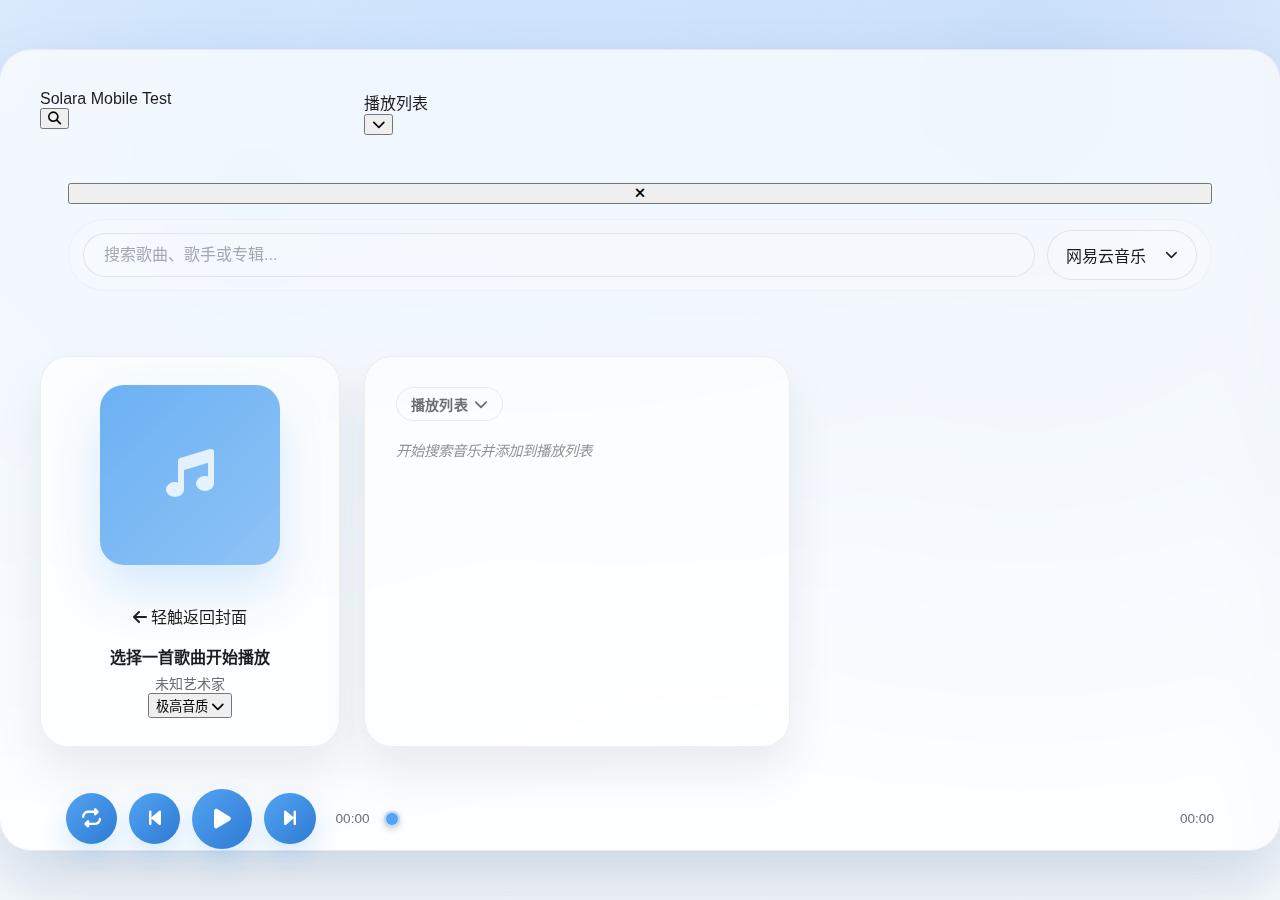
<file: test-mobile.html>
<!DOCTYPE html>
<html lang="zh-CN">
<head>
    <meta charset="UTF-8">
    <meta name="viewport" content="width=device-width, initial-scale=1.0, maximum-scale=1.0, user-scalable=no">
    <title>Solara Mobile Test</title>
    <link rel="stylesheet" href="https://cdnjs.cloudflare.com/ajax/libs/font-awesome/6.5.2/css/all.min.css">
    <link rel="stylesheet" href="css/style.css">
    <script>
        (function () {
            // Force mobile view for testing
            window.__SOLARA_IS_MOBILE = true;
            document.documentElement.classList.add("mobile-view");
            const mobileLink = document.createElement("link");
            mobileLink.rel = "stylesheet";
            mobileLink.href = "css/mobile.css";
            mobileLink.id = "mobileStylesheet";
            document.head.appendChild(mobileLink);
            
            // Set viewport for mobile
            const viewport = document.querySelector('meta[name="viewport"]');
            if (viewport) {
                viewport.setAttribute('content', 'width=device-width, initial-scale=1.0, maximum-scale=1.0, user-scalable=no, viewport-fit=cover');
            }
            
            // Set initial mobile viewport height
            document.documentElement.style.setProperty('--mobile-vh', window.innerHeight + 'px');
        })();
    </script>
</head>
<body>
    <div class="background-stage" id="backgroundStage" aria-hidden="true">
        <div class="background-stage__layer background-stage__layer--base" id="backgroundBaseLayer"></div>
        <div class="background-stage__layer background-stage__layer--transition" id="backgroundTransitionLayer"></div>
    </div>
    <div class="container" id="mainContainer">
        <div class="mobile-toolbar" id="mobileToolbar" role="toolbar">
            <div class="mobile-toolbar__title" id="mobileToolbarTitle">Solara Mobile Test</div>
            <div class="mobile-toolbar__actions">
                <button class="mobile-toolbar__button" id="mobileSearchToggle" type="button" aria-label="打开搜索">
                    <i class="fas fa-search" aria-hidden="true"></i>
                </button>
            </div>
        </div>

        <div class="search-area" id="searchArea">
            <button type="button" class="mobile-close-btn" id="mobileSearchClose" aria-label="关闭搜索">
                <i class="fas fa-times" aria-hidden="true"></i>
            </button>
            <div class="search-container">
                <input type="text" id="searchInput" class="search-input" placeholder="搜索歌曲、歌手或专辑...">
                <div class="source-select-wrapper" id="sourceSelectWrapper">
                    <button id="sourceSelectButton" class="source-select-btn" type="button" aria-haspopup="listbox" aria-expanded="false">
                        <span id="sourceSelectLabel">网易云音乐</span>
                        <i class="fas fa-chevron-down caret-icon" aria-hidden="true"></i>
                    </button>
                    <div id="sourceMenu" class="source-menu" role="listbox" aria-labelledby="sourceSelectButton"></div>
                </div>
                <button id="searchBtn" class="search-btn">
                    <i class="fas fa-search"></i>
                    <span>搜索</span>
                </button>
            </div>
            <div id="searchResults" class="search-results"></div>
        </div>

        <div class="main-content">
            <div class="cover-area">
                <div class="mobile-turntable" id="mobileTurntable">
                    <div class="mobile-turntable__platter">
                        <div class="album-cover" id="albumCover">
                            <div class="placeholder">
                                <i class="fas fa-music"></i>
                            </div>
                        </div>
                    </div>
                </div>
                <div class="mobile-inline-lyrics" id="mobileInlineLyrics" aria-hidden="true">
                    <div class="mobile-inline-lyrics__hint">
                        <i class="fas fa-arrow-left"></i>
                        轻触返回封面
                    </div>
                    <div class="mobile-inline-lyrics__scroll" id="mobileInlineLyricsScroll">
                        <div class="mobile-inline-lyrics__content" id="mobileInlineLyricsContent"></div>
                    </div>
                </div>
                <div class="current-song-info">
                    <div class="current-song-title" id="currentSongTitle">选择一首歌曲开始播放</div>
                    <div class="current-song-artist" id="currentSongArtist">未知艺术家</div>
                    <button class="mobile-quality-chip" id="mobileQualityToggle" type="button" aria-haspopup="menu" aria-expanded="false">
                        <span id="mobileQualityLabel">极高音质</span>
                        <i class="fas fa-chevron-down" aria-hidden="true"></i>
                    </button>
                </div>
            </div>

            <div class="controls">
                <div class="transport-controls">
                    <button class="play-mode-btn transport-button transport-button--mode" id="playModeBtn" type="button" title="播放模式">
                        <i class="fas fa-repeat"></i>
                    </button>
                    <button class="transport-button transport-button--prev" type="button" title="上一曲"><i class="fas fa-backward-step"></i></button>
                    <button class="transport-button transport-button--play" id="playPauseBtn" type="button" title="播放 / 暂停"><i class="fas fa-play"></i></button>
                    <button class="transport-button transport-button--next" type="button" title="下一曲"><i class="fas fa-forward-step"></i></button>
                    <button class="transport-button transport-button--queue" id="mobileQueueToggle" type="button" title="打开播放列表" aria-label="打开播放列表"><i class="fas fa-bars"></i></button>
                </div>
                <div class="progress-container">
                    <span id="currentTimeDisplay">00:00</span>
                    <input type="range" id="progressBar" min="0" max="0" step="0.1" value="0">
                    <span id="durationDisplay">00:00</span>
                </div>
            </div>
        </div>

        <div class="mobile-panel" id="mobilePanel">
            <div class="mobile-panel-header" id="mobilePanelHeader">
                <div class="mobile-panel-handle" aria-hidden="true"></div>
                <div class="mobile-panel-title" id="mobilePanelTitle">播放列表</div>
                <div class="mobile-panel-actions">
                    <button id="mobilePanelClose" class="mobile-close-btn mobile-panel-action-btn" type="button" aria-label="收起播放面板">
                        <i class="fas fa-chevron-down" aria-hidden="true"></i>
                    </button>
                </div>
            </div>

            <div class="playlist active empty" id="playlist">
                <div class="playlist-header">
                    <div class="playlist-selector">
                        <button
                            id="playlistSelectorButton"
                            class="playlist-selector__button"
                            type="button"
                            aria-haspopup="listbox"
                            aria-expanded="false"
                            title="切换歌单"
                        >
                            <span id="playlistSelectorLabel">播放列表</span>
                            <i class="fas fa-chevron-down" aria-hidden="true"></i>
                        </button>
                        <div
                            id="playlistMenu"
                            class="playlist-selector__menu"
                            role="listbox"
                            aria-labelledby="playlistSelectorButton"
                        ></div>
                    </div>
                </div>
                <div class="playlist-empty-hint">开始搜索音乐并添加到播放列表</div>
                <div class="playlist-scroll">
                    <div class="playlist-items" id="playlistItems"></div>
                </div>
            </div>
        </div>
    </div>

    <div class="mobile-overlay-scrim" id="mobileOverlayScrim"></div>

    <div id="notification" class="notification"></div>

    <script src="https://code.jquery.com/jquery-3.6.0.min.js"></script>
    <script src="js/mobile.js"></script>
    <script>
        // Test mobile functionality
        document.addEventListener('DOMContentLoaded', function() {
            // Initialize mobile UI
            if (typeof initializeMobileUI === 'function') {
                initializeMobileUI();
            }
            
            // Test toggle functions
            const mobileSearchToggle = document.getElementById('mobileSearchToggle');
            const mobileQueueToggle = document.getElementById('mobileQueueToggle');
            const mobilePanelClose = document.getElementById('mobilePanelClose');
            const mobileSearchClose = document.getElementById('mobileSearchClose');
            
            if (mobileSearchToggle) {
                mobileSearchToggle.addEventListener('click', () => {
                    if (typeof toggleMobileSearch === 'function') {
                        toggleMobileSearch();
                    }
                });
            }
            
            if (mobileQueueToggle) {
                mobileQueueToggle.addEventListener('click', () => {
                    if (typeof toggleMobilePanel === 'function') {
                        toggleMobilePanel('playlist');
                    }
                });
            }
            
            if (mobilePanelClose) {
                mobilePanelClose.addEventListener('click', () => {
                    if (typeof closeMobilePanel === 'function') {
                        closeMobilePanel();
                    }
                });
            }
            
            if (mobileSearchClose) {
                mobileSearchClose.addEventListener('click', () => {
                    if (typeof closeMobileSearch === 'function') {
                        closeMobileSearch();
                    }
                });
            }
            
            // Test notification
            setTimeout(() => {
                const notification = document.getElementById('notification');
                if (notification) {
                    notification.textContent = '移动端测试页面已加载';
                    notification.classList.add('show');
                    setTimeout(() => {
                        notification.classList.remove('show');
                    }, 3000);
                }
            }, 1000);
        });
    </script>
</body>
</html>
</file>
<file: css/style.css>
:root {
    --font-main: 'SF Pro Display', 'SF Pro Text', 'PingFang SC', 'Helvetica Neue', 'Noto Sans SC', 'Segoe UI', sans-serif;
    --primary-rgb: 83, 163, 241;
    --bg-gradient: radial-gradient(circle at 20% 20%, rgba(83, 163, 241, 0.28), transparent 55%),
        radial-gradient(circle at 80% 10%, rgba(37, 126, 229, 0.22), transparent 55%),
        linear-gradient(180deg, #f2f7ff 0%, #edf5ff 55%, #f6fbff 100%);
    --bg-gradient-next: var(--bg-gradient);
    --container-bg: rgba(255, 255, 255, 0.72);
    --container-shadow: rgba(83, 163, 241, 0.18);
    --backdrop-blur: 28px;
    --text-color: #1c1c1e;
    --text-secondary-color: #6e6e73;
    --primary-color: #53a3f1;
    --primary-color-dark: #2d7bd4;
    --warning-color: #ff3b30;
    --success-color: #32d74b;
    --item-hover-bg: rgba(var(--primary-rgb), 0.08);
    --item-current-bg: rgba(var(--primary-rgb), 0.16);
    --item-current-text: var(--primary-color);
    --border-color: rgba(228, 228, 236, 0.8);
    --lyrics-highlight-bg: rgba(var(--primary-rgb), 0.12);
    --lyrics-highlight-text: #53a3f1;
    --lyrics-highlight-shadow: rgba(var(--primary-rgb), 0.18);
    --component-bg: rgba(255, 255, 255, 0.62);
    --scrollbar-thumb-bg: rgba(140, 140, 150, 0.35);
    --scrollbar-track-bg: transparent;
}

.dark-mode {
    --bg-gradient: radial-gradient(circle at 15% 15%, rgba(var(--primary-rgb), 0.32), transparent 55%),
        radial-gradient(circle at 90% 0%, rgba(21, 74, 163, 0.28), transparent 55%),
        linear-gradient(180deg, #0b1220 0%, #050a16 100%);
    --container-bg: rgba(22, 22, 34, 0.72);
    --container-shadow: rgba(0, 0, 0, 0.45);
    --text-color: rgba(255, 255, 255, 0.92);
    --text-secondary-color: rgba(255, 255, 255, 0.64);
    --primary-color: #53a3f1;
    --primary-color-dark: #7cc6ff;
    --item-hover-bg: rgba(var(--primary-rgb), 0.2);
    --item-current-bg: rgba(var(--primary-rgb), 0.28);
    --border-color: rgba(255, 255, 255, 0.16);
    --lyrics-highlight-bg: rgba(var(--primary-rgb), 0.18);
    --lyrics-highlight-text: #9cd6ff;
    --lyrics-highlight-shadow: rgba(var(--primary-rgb), 0.3);
    --component-bg: rgba(22, 22, 34, 0.72);
    --scrollbar-thumb-bg: rgba(255, 255, 255, 0.2);
}

.dark-mode .quality-menu {
    background: rgba(44, 44, 44, 0.95);
    border: 2px solid var(--primary-color);
}

.dark-mode .quality-option {
    background: rgba(44, 44, 44, 0.8);
    color: #ecf0f1;
    border-bottom: 1px solid rgba(var(--primary-rgb), 0.25);
}

.dark-mode .player-quality-menu {
    background: rgba(44, 44, 44, 0.95);
    border-color: var(--primary-color);
}

.dark-mode .player-quality-option {
    color: #ecf0f1;
}

.dark-mode .player-quality-option:hover,
.dark-mode .player-quality-option.active {
    color: #ffffff;
}

.dark-mode .source-menu {
    background: rgba(44, 44, 44, 0.95);
    border-color: var(--primary-color);
}

.dark-mode .source-option {
    color: #ecf0f1;
}

.dark-mode .source-option:hover,
.dark-mode .source-option.active {
    color: #ffffff;
}

::-webkit-scrollbar { width: 6px; }
::-webkit-scrollbar-track { background: var(--scrollbar-track-bg); }
::-webkit-scrollbar-thumb { background: var(--scrollbar-thumb-bg); border-radius: 3px; }
::-webkit-scrollbar-thumb:hover { background: var(--primary-color); }

body {
    font-family: var(--font-main);
    display: flex;
    justify-content: center;
    align-items: center;
    min-height: 100dvh;
    margin: 0;
    padding: clamp(16px, 3vw, 32px);
    box-sizing: border-box;
    color: var(--text-color);
    transition: color 0.45s ease, background-color 0.45s ease;
    background-color: #f5f5f7;
    background-image: var(--bg-gradient);
    background-attachment: fixed;
    background-size: cover;
    background-position: center;
}

.background-stage {
    position: fixed;
    inset: 0;
    pointer-events: none;
    z-index: -2;
    overflow: hidden;
}

.background-stage__layer {
    position: absolute;
    inset: 0;
    background-attachment: fixed;
    background-size: cover;
    background-position: center;
    filter: saturate(105%);
}

.background-stage__layer--base {
    background-image: var(--bg-gradient);
}

.background-stage__layer--transition {
    background-image: var(--bg-gradient-next);
    opacity: 0;
    transition: opacity 0.85s ease;
}

body.background-transitioning .background-stage__layer--transition {
    opacity: 1;
}

/* 16:9 容器布局 */
.container {
    width: min(1200px, 100%);
    margin: 0 auto;
    background: var(--container-bg);
    border-radius: 32px;
    padding: clamp(28px, 3.2vw, 40px);
    box-shadow: 0 40px 80px rgba(13, 13, 38, 0.12), 0 20px 40px rgba(var(--primary-rgb), 0.08);
    border: 1px solid var(--border-color);
    aspect-ratio: 16/9;
    height: clamp(560px, 80vh, 780px);
    max-height: none;
    display: grid;
    grid-template-areas:
        "header header header"
        "search search search"
        "cover playlist lyrics"
        "controls controls controls";
    grid-template-rows: auto auto 1fr 80px;
    grid-template-columns: 300px 1fr 1fr;
    gap: clamp(18px, 2vw, 24px);
    transition: background 0.5s, box-shadow 0.5s, border-color 0.5s;
    overflow: visible;
    position: relative;
    backdrop-filter: blur(var(--backdrop-blur));
    -webkit-backdrop-filter: blur(var(--backdrop-blur));
}

/* 搜索模式下的容器布局 */
.container.search-mode {
    grid-template-areas: 
        "header header header"
        "search search search"
        "search search search"
        "controls controls controls";
}

.header {
    grid-area: header;
    display: flex;
    align-items: flex-start;
    justify-content: space-between;
    gap: clamp(16px, 3vw, 32px);
    position: relative;
    padding-bottom: 8px;
}

.header-brand {
    display: flex;
    flex-direction: column;
    gap: 6px;
    text-align: left;
}

.header h1 {
    margin: 0;
    font-size: clamp(2.4rem, 3vw, 3rem);
    font-weight: 700;
    letter-spacing: -0.02em;
    line-height: 1.1;
    background: linear-gradient(120deg, #53a3f1 0%, #6fbcff 35%, #2d7bd4 75%);
    -webkit-background-clip: text;
    -webkit-text-fill-color: transparent;
    color: #53a3f1;
}

.header-subtitle {
    margin: 0;
    font-size: 0.95rem;
    color: var(--text-secondary-color);
    letter-spacing: 0.01em;
}

.header .warning {
    color: var(--text-secondary-color);
    font-size: 0.85em;
    margin-top: 12px;
    font-style: italic;
}

.header-actions {
    display: flex;
    align-items: center;
    gap: 12px;
    flex-shrink: 0;
}

.theme-switch-wrapper {
    position: static;
    display: flex;
    align-items: center;
    justify-content: flex-end;
}

/* 搜索区域样式 - 增强动效 */
.search-area {
    grid-area: search;
    background: transparent;
    border-radius: 26px;
    padding: clamp(18px, 2.4vw, 24px) clamp(18px, 3vw, 28px);
    border: none;
    position: relative;
    transition: all 0.5s cubic-bezier(0.4, 0, 0.2, 1);
    z-index: 10;
    overflow: visible;
    display: flex;
    flex-direction: column;
    gap: clamp(10px, 1.2vw, 16px);
    box-shadow: none;
}

.search-area *,
.search-area *::before,
.search-area *::after {
    box-sizing: border-box;
}

/* 搜索模式下的搜索区域 */
.container.search-mode .search-area {
    background: transparent;
    backdrop-filter: blur(calc(var(--backdrop-blur) * 0.5));
    -webkit-backdrop-filter: blur(calc(var(--backdrop-blur) * 0.5));
    box-shadow: none;
    border: 1px solid rgba(var(--primary-rgb), 0.25);
}

.search-container {
    display: flex;
    gap: 12px;
    align-items: center;
    flex-wrap: wrap;
    padding: 10px 14px;
    border-radius: 999px;
    background: rgba(255, 255, 255, 0.18);
    box-shadow: none;
    border: 1px solid rgba(232, 232, 240, 0.6);
    margin-bottom: 0;
    flex-shrink: 0;
}

.search-input {
    flex: 1;
    min-width: 200px;
    padding: 12px 20px;
    border: 1px solid rgba(210, 210, 224, 0.6);
    border-radius: 999px;
    background: rgba(255, 255, 255, 0.12);
    color: var(--text-color);
    font-size: 16px;
    font-family: inherit;
    outline: none;
    transition: border-color 0.25s ease, box-shadow 0.25s ease, background 0.25s ease;
}

.search-input::placeholder {
    color: rgba(110, 110, 125, 0.6);
}

.search-input:focus {
    border-color: rgba(var(--primary-rgb), 0.55);
    box-shadow: 0 0 0 4px rgba(var(--primary-rgb), 0.12);
    background: rgba(255, 255, 255, 0.2);
}

.source-select-wrapper {
    position: relative;
    flex-shrink: 0;
}

.source-select-btn {
    display: flex;
    align-items: center;
    justify-content: space-between;
    gap: 8px;
    padding: 12px 18px;
    border: 1px solid rgba(210, 210, 224, 0.6);
    border-radius: 999px;
    background: rgba(255, 255, 255, 0.14);
    color: var(--text-color);
    font-size: 16px;
    font-family: inherit;
    font-weight: 500;
    cursor: pointer;
    transition: transform 0.2s ease, box-shadow 0.2s ease, border-color 0.2s ease, color 0.2s ease, background 0.2s ease;
    min-width: 150px;
    position: relative;
    box-shadow: none;
}

.source-select-btn:hover,
.source-select-btn.active {
    border-color: rgba(var(--primary-rgb), 0.45);
    color: var(--primary-color);
    box-shadow: 0 12px 22px rgba(var(--primary-rgb), 0.18);
    background: rgba(255, 255, 255, 0.24);
    transform: translateY(-1px);
}

.source-select-btn:focus-visible {
    outline: none;
    box-shadow: 0 0 0 4px rgba(var(--primary-rgb), 0.18);
}

.source-select-btn .caret-icon {
    font-size: 0.8em;
    transition: transform 0.25s ease;
}

.source-select-btn.active .caret-icon {
    transform: rotate(-180deg);
}

.source-menu {
    position: absolute;
    top: calc(100% + 10px);
    left: 0;
    right: auto;
    bottom: auto;
    background: rgba(255, 255, 255, 0.95);
    border-radius: 12px;
    box-shadow: 0 12px 30px rgba(0,0,0,0.18);
    border: 1px solid var(--border-color);
    box-sizing: border-box;
    min-width: 100%;
    max-height: 320px;
    overflow-y: auto;
    overflow-x: hidden;
    opacity: 0;
    visibility: hidden;
    transform: translateY(-10px);
    transition: opacity 0.18s ease, transform 0.18s ease;
    backdrop-filter: blur(12px);
    -webkit-backdrop-filter: blur(12px);
    z-index: 100000;
    pointer-events: none;
}

.source-menu.show {
    opacity: 1;
    visibility: visible;
    transform: translateY(0);
    pointer-events: auto;
}

.source-menu.open-upwards {
    top: auto;
    bottom: calc(100% + 10px);
    transform-origin: bottom center;
}

.source-menu.open-downwards {
    top: calc(100% + 10px);
    bottom: auto;
    transform-origin: top center;
}

.source-option {
    display: flex;
    align-items: center;
    justify-content: space-between;
    gap: 12px;
    padding: 12px 16px;
    font-size: 0.95em;
    color: var(--text-color);
    cursor: pointer;
    transition: all 0.2s ease;
    background: transparent;
}

.source-option:hover,
.source-option.active {
    background: var(--primary-color);
    color: #ffffff;
}

.source-option i {
    font-size: 0.85em;
    opacity: 0.6;
}

.source-option.active i {
    opacity: 1;
}

.search-btn {
    display: none;
}



/* 搜索结果区域 - 增强动效 */
.search-results {
    max-height: 0;
    overflow: hidden;
    border-top: 1px solid rgba(232, 232, 240, 0.6);
    margin: 0;
    padding: 0 6px;
    position: relative;
    z-index: 1;
    transition: all 0.5s cubic-bezier(0.4, 0, 0.2, 1);
    opacity: 0;
    border-radius: 22px;
    flex: 1;
    min-height: 0;
}

/* 搜索模式下的搜索结果 */
.container.search-mode .search-results {
    max-height: none;
    height: 100%;
    padding: 16px 6px 20px;
    margin-top: 6px;
    opacity: 1;
    overflow-y: auto;
    overflow-x: hidden;
}

.search-result-item {
    display: flex;
    justify-content: space-between;
    align-items: center;
    padding: 14px 18px;
    border-radius: 18px;
    cursor: pointer;
    transition: all 0.3s ease;
    margin-bottom: 10px;
    background: rgba(255, 255, 255, 0.78);
    backdrop-filter: blur(16px);
    -webkit-backdrop-filter: blur(16px);
    border: 1px solid rgba(232, 232, 240, 0.85);
    transform: translateY(20px);
    opacity: 0;
    animation: slideInUp 0.4s ease forwards;
    box-shadow: 0 16px 30px rgba(15, 15, 35, 0.08);
    outline: none;
}

.search-result-item:focus-visible {
    border-color: rgba(var(--primary-rgb), 0.45);
    box-shadow: 0 0 0 3px rgba(var(--primary-rgb), 0.22), 0 18px 30px rgba(var(--primary-rgb), 0.18);
}

.search-result-item:nth-child(1) { animation-delay: 0.1s; }
.search-result-item:nth-child(2) { animation-delay: 0.15s; }
.search-result-item:nth-child(3) { animation-delay: 0.2s; }
.search-result-item:nth-child(4) { animation-delay: 0.25s; }
.search-result-item:nth-child(5) { animation-delay: 0.3s; }

@keyframes slideInUp {
    to {
        transform: translateY(0);
        opacity: 1;
    }
}

.search-result-item:hover {
    background: rgba(255, 255, 255, 0.95);
    transform: translateY(-3px);
    box-shadow: 0 24px 38px rgba(var(--primary-rgb), 0.18);
    border-color: rgba(var(--primary-rgb), 0.28);
}

.search-result-info {
    flex: 1;
    min-width: 0;
}

.search-result-title {
    font-weight: 600;
    color: var(--text-color);
    white-space: nowrap;
    overflow: hidden;
    text-overflow: ellipsis;
    font-size: 15px;
    margin-bottom: 4px;
}

.search-result-artist {
    font-size: 13px;
    color: var(--text-secondary-color);
    white-space: nowrap;
    overflow: hidden;
    text-overflow: ellipsis;
}

.search-result-actions {
    display: flex;
    align-items: center;
    gap: 8px;
    margin-left: 12px;
    flex-wrap: nowrap;
    opacity: 0;
    transform: translateX(6px);
    transition: opacity 0.2s ease, transform 0.2s ease;
}

.search-result-item:hover .search-result-actions,
.search-result-item:focus-visible .search-result-actions {
    opacity: 1;
    transform: translateX(0);
}

@media (hover: none) {
    .search-result-actions {
        opacity: 1;
        transform: none;
    }

    .controls button {
        width: 52px;
        height: 52px;
    }
}

.action-btn {
    background: rgba(var(--primary-rgb), 0.12);
    color: var(--primary-color);
    border: none;
    border-radius: 50%;
    width: 36px;
    height: 36px;
    cursor: pointer;
    font-size: 14px;
    transition: transform 0.2s ease, background-color 0.2s ease, box-shadow 0.2s ease;
    display: inline-flex;
    align-items: center;
    justify-content: center;
    box-shadow: none;
}

.action-btn:hover {
    background: rgba(var(--primary-rgb), 0.18);
    transform: translateY(-1px);
    box-shadow: 0 8px 18px rgba(var(--primary-rgb), 0.18);
}

.action-btn:active {
    transform: translateY(0);
    box-shadow: 0 2px 8px rgba(var(--primary-rgb), 0.2);
}

.action-btn i {
    pointer-events: none;
}

/* 主要内容区域 - 播放模式显示，搜索模式隐藏 */
.main-content {
    display: contents;
    transition: all 0.5s cubic-bezier(0.4, 0, 0.2, 1);
}

.container.search-mode .main-content {
    display: none;
}

/* 音乐封面区域 */
.cover-area {
    grid-area: cover;
    background: var(--component-bg);
    border-radius: 28px;
    padding: clamp(20px, 2.2vw, 28px);
    border: 1px solid rgba(232, 232, 240, 0.8);
    display: flex;
    flex-direction: column;
    align-items: center;
    justify-content: flex-start;
    gap: 16px;
    text-align: center;
    box-sizing: border-box;
    height: 100%;
    overflow: visible;
    transition: all 0.5s cubic-bezier(0.4, 0, 0.2, 1);
    box-shadow: 0 24px 48px rgba(15, 15, 35, 0.08);
}

.album-cover {
    width: 180px;
    height: auto;
    min-height: 180px;
    flex-grow: 0;
    flex-shrink: 0;
    border-radius: 24px;
    background: linear-gradient(135deg, rgba(var(--primary-rgb), 0.85), rgba(var(--primary-rgb), 0.65));
    display: flex;
    align-items: center;
    justify-content: center;
    margin-bottom: 8px;
    box-shadow: 0 26px 48px rgba(var(--primary-rgb), 0.22);
    transition: all 0.3s ease;
    overflow: hidden;
}

.album-cover img {
    width: 100%;
    height: 100%;
    object-fit: cover;
    border-radius: 24px;
}

.album-cover.loading {
    animation: pulse 2s infinite;
}

@keyframes pulse {
    0%, 100% { opacity: 1; }
    50% { opacity: 0.7; }
}

.album-cover .placeholder {
    font-size: 48px;
    color: white;
    opacity: 0.8;
}

.current-song-info {
    width: 100%;
}

.current-song-title {
    font-size: 16px;
    font-weight: 600;
    color: var(--text-color);
    margin-bottom: 5px;
    white-space: nowrap;
    overflow: hidden;
    text-overflow: ellipsis;
}

.current-song-artist {
    font-size: 14px;
    color: var(--text-secondary-color);
    white-space: nowrap;
    overflow: hidden;
    text-overflow: ellipsis;
}

/* 播放列表和歌词区域 */
.playlist,
.lyrics {
    background: var(--component-bg);
    border-radius: 28px;
    padding: clamp(24px, 2.4vw, 32px);
    border: 1px solid rgba(232, 232, 240, 0.8);
    height: 100%;
    min-width: 0;
    max-width: 100%;
    max-height: 100%;
    box-sizing: border-box;
    transition: all 0.5s cubic-bezier(0.4, 0, 0.2, 1);
    position: relative;
    display: flex;
    flex-direction: column;
    gap: 18px;
    overflow: hidden;
    box-shadow: 0 24px 48px rgba(15, 15, 35, 0.08);
}

.playlist {
    grid-area: playlist;
    align-items: stretch;
    justify-content: flex-start;
    min-height: 0;
    overflow: visible;
}

.playlist-header {
    display: flex;
    align-items: center;
    justify-content: space-between;
    gap: 12px;
    flex-wrap: wrap;
}

.playlist-header-actions {
    display: inline-flex;
    align-items: center;
    gap: 8px;
}

.playlist-label {
    color: var(--text-secondary-color);
    font-size: 15px;
    font-weight: 600;
    letter-spacing: 0.08em;
    line-height: 1.2;
    display: inline-flex;
    align-items: center;
    gap: 6px;
}

.playlist-selector {
    display: inline-flex;
    align-items: center;
    position: relative;
    min-width: 0;
}

.playlist-selector__button {
    display: inline-flex;
    align-items: center;
    gap: 6px;
    padding: 6px 14px;
    border-radius: 999px;
    border: 1px solid var(--border-color);
    background: transparent;
    color: var(--text-secondary-color);
    font-size: 14px;
    font-weight: 600;
    letter-spacing: 0.02em;
    cursor: pointer;
    transition: background-color 0.2s ease, color 0.2s ease, border-color 0.2s ease, transform 0.2s ease;
}

.playlist-selector__button span {
    max-width: 160px;
    overflow: hidden;
    text-overflow: ellipsis;
    white-space: nowrap;
}

.playlist-selector__button:hover,
.playlist-selector__button[aria-expanded="true"] {
    color: var(--primary-color);
    border-color: rgba(var(--primary-rgb), 0.4);
    background: rgba(var(--primary-rgb), 0.12);
    transform: translateY(-1px);
}

.playlist-selector__button:focus-visible {
    outline: 2px solid var(--primary-color);
    outline-offset: 2px;
}

.dark-mode .playlist-selector__button {
    border-color: rgba(255, 255, 255, 0.16);
    background: rgba(255, 255, 255, 0.04);
    color: var(--text-secondary-color);
}

.dark-mode .playlist-selector__button:hover,
.dark-mode .playlist-selector__button[aria-expanded="true"] {
    border-color: var(--primary-color);
    background: rgba(var(--primary-rgb), 0.22);
}

.playlist-selector__menu {
    position: absolute;
    top: calc(100% + 8px);
    left: 0;
    min-width: 200px;
    max-height: 260px;
    overflow-y: auto;
    border-radius: 12px;
    border: 1px solid var(--border-color);
    background: var(--component-bg);
    box-shadow: 0 18px 45px rgba(15, 23, 42, 0.15);
    padding: 6px 0;
    display: none;
    z-index: 16;
}

.playlist-selector__menu.show {
    display: block;
}

.dark-mode .playlist-selector__menu {
    border-color: rgba(255, 255, 255, 0.12);
    background: rgba(17, 24, 39, 0.92);
}

.playlist-selector__item {
    display: flex;
    align-items: center;
    justify-content: space-between;
    gap: 12px;
    padding: 8px 16px;
    font-size: 14px;
    color: var(--text-color);
    cursor: pointer;
    transition: background-color 0.2s ease, color 0.2s ease;
}

.playlist-selector__item:hover,
.playlist-selector__item.active {
    color: var(--primary-color);
    background: rgba(var(--primary-rgb), 0.14);
}

.dark-mode .playlist-selector__item {
    color: rgba(255, 255, 255, 0.92);
}

.dark-mode .playlist-selector__item:hover,
.dark-mode .playlist-selector__item.active {
    background: rgba(var(--primary-rgb), 0.28);
}

.playlist-selector__item-name {
    flex: 1;
    min-width: 0;
    overflow: hidden;
    text-overflow: ellipsis;
    white-space: nowrap;
}

.playlist-selector__item-count {
    font-size: 12px;
    color: var(--text-secondary-color);
    opacity: 0.8;
    margin-left: 12px;
}

.dark-mode .playlist-selector__item-count {
    color: rgba(255, 255, 255, 0.72);
}

.playlist-selector__empty {
    padding: 10px 16px;
    font-size: 13px;
    color: var(--text-secondary-color);
}

.playlist-action-btn {
    display: inline-flex;
    align-items: center;
    justify-content: center;
    width: 34px;
    height: 34px;
    border-radius: 50%;
    border: 1px solid var(--border-color);
    background: transparent;
    color: var(--text-secondary-color);
    cursor: pointer;
    transition: background-color 0.2s ease, color 0.2s ease, border-color 0.2s ease, transform 0.2s ease;
}

.playlist-action-btn:hover:not(:disabled) {
    color: var(--primary-color);
    border-color: rgba(var(--primary-rgb), 0.4);
    background: rgba(var(--primary-rgb), 0.12);
    transform: translateY(-1px);
}

.playlist-action-btn:disabled {
    opacity: 0.4;
    cursor: not-allowed;
    transform: none;
}

.dark-mode .playlist-action-btn {
    border-color: rgba(255, 255, 255, 0.16);
    background: rgba(255, 255, 255, 0.06);
    color: var(--text-secondary-color);
}

.dark-mode .playlist-action-btn:hover:not(:disabled) {
    border-color: var(--primary-color);
    background: rgba(var(--primary-rgb), 0.22);
}

.playlist-action-btn--danger {
    color: var(--warning-color);
    border-color: rgba(255, 99, 71, 0.35);
}

.playlist-action-btn--danger:hover:not(:disabled) {
    color: var(--warning-color);
    background: rgba(255, 99, 71, 0.12);
    border-color: rgba(255, 99, 71, 0.45);
}

.dark-mode .playlist-action-btn--danger {
    background: rgba(255, 99, 71, 0.15);
    border-color: rgba(255, 99, 71, 0.35);
}

.playlist-picker {
    position: fixed;
    min-width: 220px;
    max-width: min(280px, calc(100vw - 32px));
    border-radius: 12px;
    border: 1px solid var(--border-color);
    background: var(--component-bg);
    box-shadow: 0 18px 45px rgba(15, 23, 42, 0.18);
    padding: 6px 0;
    z-index: 100;
}

.dark-mode .playlist-picker {
    border-color: rgba(255, 255, 255, 0.12);
    background: rgba(17, 24, 39, 0.95);
}

.playlist-picker__item {
    display: flex;
    align-items: center;
    justify-content: space-between;
    gap: 12px;
    width: 100%;
    padding: 10px 16px;
    border: none;
    background: transparent;
    color: var(--text-secondary-color);
    font-size: 14px;
    cursor: pointer;
    transition: background-color 0.2s ease, color 0.2s ease;
    outline: none;
}

.playlist-picker__item:hover,
.playlist-picker__item:focus {
    background: rgba(var(--primary-rgb), 0.12);
    color: var(--primary-color);
}

.playlist-picker__item--active {
    color: var(--primary-color);
    background: rgba(var(--primary-rgb), 0.12);
}

.dark-mode .playlist-picker__item:hover,
.dark-mode .playlist-picker__item:focus,
.dark-mode .playlist-picker__item--active {
    background: rgba(var(--primary-rgb), 0.22);
}

.playlist-picker__item-name {
    flex: 1;
    text-align: left;
    overflow: hidden;
    text-overflow: ellipsis;
    white-space: nowrap;
}

.playlist-picker__item-count {
    font-size: 12px;
    opacity: 0.7;
}

.playlist-picker__item-icon {
    margin-right: 8px;
}

.playlist-picker__item--create {
    color: var(--primary-color);
    font-weight: 600;
}

.playlist-picker__empty {
    padding: 12px 16px;
    font-size: 13px;
    color: var(--text-secondary-color);
}

html.desktop-view body.dark-mode .playlist-label {
    color: var(--text-color);
}

html.mobile-view .playlist-label {
    display: none;
}

.playlist-sync-btn {
    display: inline-flex;
    align-items: center;
    justify-content: center;
    width: 36px;
    height: 36px;
    border-radius: 50%;
    border: 1px solid var(--border-color);
    background: transparent;
    color: var(--text-secondary-color);
    cursor: pointer;
    transition: background-color 0.2s ease, color 0.2s ease, border-color 0.2s ease, transform 0.2s ease;
}

.playlist-sync-btn:hover {
    color: var(--primary-color);
    border-color: rgba(var(--primary-rgb), 0.4);
    background: rgba(var(--primary-rgb), 0.12);
    transform: translateY(-1px);
}

.playlist-sync-btn:active {
    transform: translateY(0);
}

.playlist-sync-btn:disabled {
    opacity: 0.45;
    cursor: not-allowed;
    transform: none;
}

.dark-mode .playlist-sync-btn {
    border-color: rgba(255, 255, 255, 0.18);
    background: rgba(255, 255, 255, 0.05);
    color: var(--text-secondary-color);
}

.dark-mode .playlist-sync-btn:hover {
    border-color: var(--primary-color);
    background: rgba(var(--primary-rgb), 0.22);
}

.playlist-sync-status {
    font-size: 12px;
    color: var(--text-secondary-color);
    min-height: 16px;
}

.playlist-sync-status.playlist-sync-status--error {
    color: var(--warning-color);
}

.playlist-sync-status.playlist-sync-status--success {
    color: var(--primary-color);
}

.playlist-empty-hint {
    font-size: 0.9em;
    color: var(--text-secondary-color);
    font-style: italic;
    opacity: 0.75;
    display: none;
}

.playlist.empty .playlist-empty-hint {
    display: block;
}

.clear-playlist-btn {
    width: 36px;
    height: 36px;
    display: inline-flex;
    align-items: center;
    justify-content: center;
    border-radius: 50%;
    border: 1px solid var(--border-color);
    background: var(--component-bg);
    color: var(--text-secondary-color);
    cursor: pointer;
    transition: color 0.2s ease, border-color 0.2s ease, background-color 0.2s ease, transform 0.2s ease;
}

.clear-playlist-btn:hover {
    color: var(--warning-color);
    border-color: rgba(231, 76, 60, 0.45);
    background: rgba(231, 76, 60, 0.08);
    transform: translateY(-1px);
}

.clear-playlist-btn:active {
    transform: translateY(0);
}

.dark-mode .clear-playlist-btn {
    border-color: rgba(255, 255, 255, 0.18);
    background: rgba(255, 255, 255, 0.05);
    color: var(--text-secondary-color);
}

.dark-mode .clear-playlist-btn:hover {
    background: rgba(231, 76, 60, 0.18);
}

.playlist.empty .clear-playlist-btn {
    display: none;
}

.playlist-scroll {
    flex: 1;
    width: 100%;
    min-height: 0;
    overflow-y: auto;
    padding-right: 8px;
    margin-right: -8px;
    overscroll-behavior: contain;
}

.playlist.empty .playlist-scroll {
    display: none;
}

.playlist-items {
    width: 100%;
}

.playlist.empty .clear-playlist-btn {
    display: none;
}

.playlist-items .playlist-item {
    padding: 10px 12px;
    border-radius: 8px;
    transition: all 0.2s ease-in-out;
    cursor: pointer;
    white-space: nowrap;
    overflow: hidden;
    text-overflow: ellipsis;
    position: relative;
    font-size: 14px;
    margin-bottom: 2px;
}
.playlist-items .playlist-item:hover {
    background-color: var(--item-hover-bg);
    color: var(--item-current-text);
    transform: translateX(5px);
}
.playlist-items .playlist-item.current {
    color: var(--item-current-text);
    font-weight: 500;
    background-color: var(--item-current-bg);
}

/* 播放列表项下载按钮 - 修复大小和显示问题 */
.playlist-item-download {
    position: absolute;
    right: 35px; /* Adjusted position */
    top: 50%;
    transform: translateY(-50%);
    background: var(--success-color);
    color: white;
    border: none;
    border-radius: 4px;
    padding: 4px;
    font-size: 10px;
    cursor: pointer;
    opacity: 0;
    transition: all 0.2s ease;
    z-index: 1000;
    width: 20px;
    height: 20px;
    display: flex;
    align-items: center;
    justify-content: center;
}

.playlist-items .playlist-item:hover .playlist-item-download {
    opacity: 1;
}

.playlist-item-download:hover {
    background: var(--success-color-hover);
    transform: translateY(-50%) scale(1.05);
}

/* 播放列表项删除按钮 */
.playlist-item-remove {
    position: absolute;
    right: 8px; /* Adjusted position */
    top: 50%;
    transform: translateY(-50%);
    background: rgba(255, 59, 48, 0.8);
    color: white;
    border: none;
    border-radius: 4px;
    padding: 4px;
    font-size: 10px;
    cursor: pointer;
    opacity: 0;
    transition: all 0.2s ease;
    z-index: 1000;
    width: 20px;
    height: 20px;
    display: flex;
    align-items: center;
    justify-content: center;
}

.playlist-items .playlist-item:hover .playlist-item-remove {
    opacity: 1;
}

.playlist-item-remove:hover {
    background: rgba(255, 59, 48, 1);
    transform: translateY(-50%) scale(1.05);
}
/* 动态质量菜单样式 */
.dynamic-quality-menu {
    background: var(--component-bg);
    border: 1px solid var(--border-color);
    border-radius: 8px;
    box-shadow: 0 4px 12px rgba(0,0,0,0.15);
    padding: 8px 0;
    min-width: 150px;
    animation: fadeIn 0.2s ease;
}

.dynamic-quality-menu .quality-option {
    padding: 8px 16px;
    cursor: pointer;
    transition: background-color 0.2s ease;
    font-size: 14px;
    color: var(--text-color);
}

.dynamic-quality-menu .quality-option:hover {
    background: var(--primary-color);
    color: white;
}

@keyframes fadeIn {
    from { opacity: 0; transform: translateY(-5px); }
    to { opacity: 1; transform: translateY(0); }
}

.lyrics {
    grid-area: lyrics;
    text-align: center;
    font-size: 1em;
    line-height: 2;
    word-wrap: break-word;
    overflow-wrap: break-word;
    max-width: 100%;
    display: flex;
    flex-direction: column;
    align-items: stretch;
    justify-content: center;
}

.lyrics-scroll {
    flex: 1;
    width: 100%;
    overflow-y: auto;
    overflow-x: hidden;
    display: flex;
    flex-direction: column;
    align-items: center;
    justify-content: center;
    padding-right: 8px;
    margin-right: -8px;
    overscroll-behavior: contain;
}

/* 当歌词容器有内容时的样式 */
.lyrics:not(.empty) .lyrics-scroll {
    align-items: flex-start;
    justify-content: flex-start;
}

.lyrics-content {
    width: 100%;
}

.lyrics-content > div {
    white-space: pre-wrap;
    padding: 5px;
    margin-bottom: 5px;
    word-wrap: break-word;
    overflow-wrap: break-word;
    max-width: 100%;
    cursor: pointer;
    transition: background-color 0.2s ease, color 0.2s ease;
}

.lyric-line {
    display: flex;
    flex-direction: column;
    gap: 2px;
    align-items: center;
}

.lyric-original {
    font-size: 1em;
    font-weight: 500;
    color: var(--text-color);
}

.lyric-translation {
    font-size: 0.85em;
    font-weight: 400;
    color: var(--text-secondary-color);
    opacity: 0.75;
}

.lyric-line.current .lyric-original {
    color: var(--lyrics-highlight-text);
    font-size: 1.3em;
    font-weight: 800;
}

.lyric-line.current .lyric-translation {
    font-size: 1.1em;
    font-weight: 600;
    opacity: 0.9;
    color: var(--lyrics-highlight-text);
}

/* 当歌词容器只有默认文本时的样式 */
.lyrics.empty[data-placeholder="default"] .lyrics-content {
    display: none;
}

.lyrics.empty[data-placeholder="default"] .lyrics-scroll::before {
    content: "歌词将在此处同步显示";
    color: var(--text-secondary-color);
    font-style: italic;
    opacity: 0.7;
    font-size: 0.9em;
}

.lyrics.empty[data-placeholder="message"] .lyrics-scroll::before {
    content: none;
}
.lyrics .current { 
    color: var(--lyrics-highlight-text); 
    font-size: 1.3em;
    font-weight: 800; 
    transform: scale(1.05); 
}

/* 控制区域 */
.controls {
    grid-area: controls;
    display: flex;
    align-items: center;
    justify-content: center;
    gap: clamp(10px, 1.6vw, 20px);
    flex-wrap: wrap;
    padding: clamp(12px, 1.5vw, 18px) clamp(18px, 2.6vw, 26px);
    background: none;
    border: none;
    border-radius: 28px;
    box-shadow: none;
    transition: all 0.5s cubic-bezier(0.4, 0, 0.2, 1);
    width: 100%;
    max-width: 100%;
    margin: 0;
    box-sizing: border-box;
    justify-self: stretch;
}

.controls > * {
    flex: 0 1 auto;
    min-width: 0;
}
.controls button {
    background: linear-gradient(135deg, #53a3f1 0%, #2d7bd4 100%);
    color: #ffffff;
    border: none;
    border-radius: 50%;
    cursor: pointer;
    font-size: 1.2em;
    width: clamp(46px, 4vw, 52px);
    height: clamp(46px, 4vw, 52px);
    display: flex;
    justify-content: center;
    align-items: center;
    transition: transform 0.2s ease, box-shadow 0.2s ease;
    box-shadow: 0 12px 24px rgba(var(--primary-rgb), 0.22);
}
.controls button:hover {
    transform: translateY(-2px);
    box-shadow: 0 18px 30px rgba(var(--primary-rgb), 0.28);
}
.controls button:active {
    transform: translateY(0);
    box-shadow: 0 6px 14px rgba(var(--primary-rgb), 0.24);
}
.controls button#loadOnlineBtn {
    width: auto;
    border-radius: 999px;
    padding: 0 22px;
    gap: 10px;
    font-weight: 600;
    letter-spacing: 0.01em;
    flex: 0 0 auto;
    white-space: nowrap;
}
.controls button:disabled {
    background: rgba(110, 110, 125, 0.25);
    color: rgba(110, 110, 125, 0.85);
    cursor: not-allowed;
    transform: none;
    box-shadow: none;
}
.transport-controls {
    display: flex;
    align-items: center;
    gap: 12px;
}

html:not(.mobile-view) #playModeBtn {
    margin-right: 8px;
}

#mobileQueueToggle {
    display: none;
}

#playPauseBtn {
    width: 60px;
    height: 60px;
    font-size: 1.4em;
}

.progress-container {
    display: flex;
    align-items: center;
    gap: 12px;
    flex: 1 1 320px;
    min-width: 220px;
}

.progress-container span {
    font-variant-numeric: tabular-nums;
    font-size: 0.85em;
    color: var(--text-secondary-color);
}

.progress-container input[type="range"] {
    flex: 1;
    height: 8px;
    border-radius: 999px;
    background: linear-gradient(to right, var(--primary-color) 0%, var(--primary-color) var(--progress, 0%), rgba(255, 255, 255, 0.5) var(--progress, 0%), rgba(255, 255, 255, 0.2) 100%);
    cursor: pointer;
    transition: background 0.2s ease;
}

.audio-tools {
    display: flex;
    align-items: center;
    gap: 20px;
    flex-wrap: wrap;
}

.volume-container {
    display: flex;
    align-items: center;
    gap: 10px;
    min-width: 140px;
}

.volume-container input[type="range"] {
    width: 120px;
    height: 6px;
    border-radius: 999px;
    background: linear-gradient(to right, var(--primary-color) 0%, var(--primary-color) var(--volume-progress, 100%), rgba(255, 255, 255, 0.2) var(--volume-progress, 100%), rgba(255, 255, 255, 0.1) 100%);
    cursor: pointer;
}

input[type="range"] {
    -webkit-appearance: none;
    appearance: none;
    background: transparent;
}

input[type="range"]::-webkit-slider-thumb {
    -webkit-appearance: none;
    appearance: none;
    width: 16px;
    height: 16px;
    border-radius: 50%;
    background: var(--primary-color);
    border: 2px solid rgba(255, 255, 255, 0.6);
    box-shadow: 0 2px 6px rgba(0, 0, 0, 0.2);
    transition: transform 0.2s ease;
}

input[type="range"]::-moz-range-thumb {
    width: 16px;
    height: 16px;
    border-radius: 50%;
    background: var(--primary-color);
    border: 2px solid rgba(255, 255, 255, 0.6);
    box-shadow: 0 2px 6px rgba(0, 0, 0, 0.2);
    transition: transform 0.2s ease;
}

input[type="range"]:active::-webkit-slider-thumb,
input[type="range"]:active::-moz-range-thumb {
    transform: scale(1.1);
}

.player-quality {
    position: relative;
}

.controls .player-quality-btn {
    display: flex;
    align-items: center;
    justify-content: center;
    gap: 0;
    padding: 10px 16px;
    border-radius: 8px;
    border: 1px solid var(--border-color);
    background: transparent;
    color: var(--text-color);
    font-size: 0.9em;
    font-weight: 500;
    cursor: pointer;
    transition: all 0.2s ease;
    width: auto;
    height: auto;
    box-shadow: none;
}

.controls .player-quality-btn:hover,
.controls .player-quality-btn.active {
    border-color: var(--primary-color);
    color: var(--primary-color);
    box-shadow: none;
    background: rgba(var(--primary-rgb), 0.12);
}

.player-quality-menu {
    position: absolute;
    top: calc(100% + 10px);
    right: 0;
    background: rgba(255, 255, 255, 0.95);
    border-radius: 12px;
    box-shadow: 0 12px 30px rgba(0,0,0,0.2);
    border: 1px solid var(--border-color);
    min-width: 180px;
    overflow: hidden;
    opacity: 0;
    visibility: hidden;
    transform: translateY(-10px);
    transition: all 0.2s ease;
    backdrop-filter: blur(12px);
    -webkit-backdrop-filter: blur(12px);
    z-index: 100000;
    pointer-events: none;
}

.player-quality-menu.show {
    opacity: 1;
    visibility: visible;
    transform: translateY(0);
    pointer-events: auto;
}

.player-quality-menu.floating {
    position: fixed;
    right: auto;
    left: 0;
    top: 0;
    will-change: opacity, transform;
}

.player-quality-menu.floating:not(.show) {
    opacity: 0;
    visibility: hidden;
}

.player-quality-menu.open-upwards {
    transform-origin: bottom center;
}

.player-quality-menu.open-downwards {
    transform-origin: top center;
}

.player-quality-option {
    display: flex;
    justify-content: space-between;
    align-items: center;
    padding: 10px 14px;
    font-size: 0.9em;
    color: var(--text-color);
    cursor: pointer;
    transition: all 0.2s ease;
}

.player-quality-option:hover,
.player-quality-option.active {
    background: var(--primary-color);
    color: white;
}

.player-quality-option small {
    opacity: 0.7;
}

#audioPlayer {
    position: absolute;
    width: 0;
    height: 0;
    opacity: 0;
    pointer-events: none;
}

/* 播放模式控制按钮 */
.play-mode-controls {
    display: flex;
    gap: 10px;
    align-items: center;
}

.play-mode-btn {
    background: var(--primary-color);
    color: white;
    border: none;
    border-radius: 50%;
    cursor: pointer;
    font-size: 1.2em;
    width: 50px;
    height: 50px;
    display: flex;
    justify-content: center;
    align-items: center;
    transition: all 0.2s ease;
    box-shadow: 0 4px 10px rgba(0,0,0,0.1);
}

.play-mode-btn:hover {
    background: var(--primary-color);
    color: white;
    transform: translateY(-1px);
}

.play-mode-btn.active {
    background: var(--primary-color);
    color: white;
}

/* 下载质量选择菜单 - 修复层级和显示问题 */
.quality-menu {
    position: absolute;
    top: 100%;
    right: 0;
    background: rgba(255, 255, 255, 0.95);
    border: 2px solid var(--primary-color);
    border-radius: 8px;
    box-shadow: 0 8px 20px rgba(0,0,0,0.25);
    z-index: 999999;
    min-width: 120px;
    opacity: 0;
    visibility: hidden;
    transform: translateY(-10px);
    transition: all 0.2s ease;
    backdrop-filter: blur(10px);
    -webkit-backdrop-filter: blur(10px);
    pointer-events: none;
}

/* 确保搜索结果项在质量菜单显示时不会遮挡 */
.search-result-item {
    position: relative;
    z-index: 1;
}

.search-result-item:has(.quality-menu.show) {
    z-index: 1000000;
}

/* 为不支持 :has() 的浏览器提供备用方案 */
.search-result-item.menu-active {
    z-index: 1000000;
}

.quality-menu.show {
    opacity: 1;
    visibility: visible;
    transform: translateY(0);
    pointer-events: auto;
}

.quality-option {
    padding: 6px 10px;
    cursor: pointer;
    transition: all 0.2s ease;
    font-size: 10px;
    font-weight: 500;
    color: var(--text-color);
    background: rgba(255, 255, 255, 0.8);
    border-bottom: 1px solid rgba(var(--primary-rgb), 0.18);
}

.quality-option:hover {
    background: var(--primary-color);
    color: white;
    transform: translateX(2px);
}

.quality-option:first-child {
    border-radius: 6px 6px 0 0;
}

.quality-option:last-child {
    border-radius: 0 0 6px 6px;
    border-bottom: none;
}

/* 加载更多按钮 - 增强样式 */
.load-more-btn {
    width: 100%;
    background: var(--component-bg);
    color: var(--primary-color);
    border: 2px solid var(--primary-color);
    border-radius: 12px;
    padding: 15px;
    cursor: pointer;
    font-size: 14px;
    font-weight: 500;
    transition: all 0.3s ease;
    margin-top: 15px;
    display: flex;
    align-items: center;
    justify-content: center;
    gap: 8px;
    position: relative;
    backdrop-filter: blur(10px);
    -webkit-backdrop-filter: blur(10px);
}

.load-more-btn:hover {
    background: var(--primary-color);
    color: white;
    transform: translateY(-2px);
    box-shadow: 0 6px 20px rgba(var(--primary-rgb), 0.35);
}

.load-more-btn:disabled {
    background: var(--text-secondary-color);
    border-color: var(--text-secondary-color);
    color: white;
    cursor: not-allowed;
    transform: none;
    box-shadow: none;
}

/* 调试信息样式 */
.debug-info {
    position: fixed;
    top: 10px;
    left: 10px;
    background: rgba(0, 0, 0, 0.8);
    color: white;
    padding: 10px;
    border-radius: 5px;
    font-size: 12px;
    z-index: 10000;
    max-width: 300px;
    display: none;
}

.debug-info.show {
    display: block;
}

.loader { 
    width: 20px; 
    height: 20px; 
    border: 3px solid var(--primary-color); 
    border-bottom-color: transparent; 
    border-radius: 50%; 
    display: inline-block; 
    box-sizing: border-box; 
    animation: rotation 1s linear infinite; 
}
@keyframes rotation { 
    0% { transform: rotate(0deg); } 
    100% { transform: rotate(360deg); } 
}

.theme-switch-wrapper {
    position: static;
    display: flex;
    justify-content: flex-end;
    align-items: center;
}

.theme-toggle-button {
    width: 48px;
    height: 48px;
    border-radius: 20px;
    border: 1px solid rgba(210, 210, 224, 0.7);
    background: linear-gradient(160deg, rgba(255, 255, 255, 0.85), rgba(248, 245, 255, 0.55));
    backdrop-filter: blur(14px);
    -webkit-backdrop-filter: blur(14px);
    box-shadow: 0 18px 36px rgba(15, 15, 35, 0.12);
    display: flex;
    align-items: center;
    justify-content: center;
    cursor: pointer;
    transition: transform 0.3s ease, box-shadow 0.3s ease, border-color 0.3s ease, background 0.3s ease;
    position: relative;
    overflow: hidden;
    color: var(--primary-color);
}

.theme-toggle-button:focus-visible {
    outline: none;
    box-shadow: 0 0 0 4px rgba(var(--primary-rgb), 0.18);
}

.theme-toggle-button:hover {
    transform: translateY(-2px);
    box-shadow: 0 22px 40px rgba(15, 15, 35, 0.16);
}

.theme-toggle-button.is-dark {
    background: linear-gradient(160deg, rgba(30, 30, 40, 0.95), rgba(20, 20, 30, 0.78));
    border-color: rgba(var(--primary-rgb), 0.45);
}

.theme-toggle-button .theme-icon {
    position: absolute;
    font-size: 18px;
    transition: opacity 0.35s ease, transform 0.45s ease;
    opacity: 0;
    transform: scale(0.6) rotate(-20deg);
}

.theme-toggle-button .theme-icon--sun {
    color: #f5a623;
    text-shadow: 0 0 10px rgba(245, 166, 35, 0.4);
}

.theme-toggle-button .theme-icon--moon {
    color: #a29bfe;
    text-shadow: 0 0 10px rgba(162, 155, 254, 0.4);
    transform: scale(0.6) rotate(20deg);
}

.theme-toggle-button:not(.is-dark) .theme-icon--sun {
    opacity: 1;
    transform: scale(1) rotate(0deg);
}

.theme-toggle-button.is-dark .theme-icon--moon {
    opacity: 1;
    transform: scale(1) rotate(0deg);
}

/* 通知样式 */
.notification {
    position: fixed;
    top: 20px;
    right: 20px;
    background: var(--success-color);
    color: white;
    padding: 12px 20px;
    border-radius: 8px;
    box-shadow: 0 4px 12px rgba(0,0,0,0.15);
    z-index: 1000;
    transform: translateX(400px);
    transition: transform 0.3s ease;
}

.notification.show {
    transform: translateX(0);
}

.notification.error {
    background: var(--warning-color);
}

.notification.warning {
    background: #f39c12;
}

/* 视图切换按钮 - 桌面端隐藏 */
.view-toggle {
    display: none;
}

.mobile-panel {
    display: contents;
}

.mobile-turntable {
    width: 100%;
    display: flex;
    align-items: center;
    justify-content: center;
    position: relative;
    margin-bottom: 15px;
}

.mobile-turntable__platter {
    position: relative;
    display: flex;
    align-items: center;
    justify-content: center;
    width: 100%;
    max-width: 220px;
}
</file>
